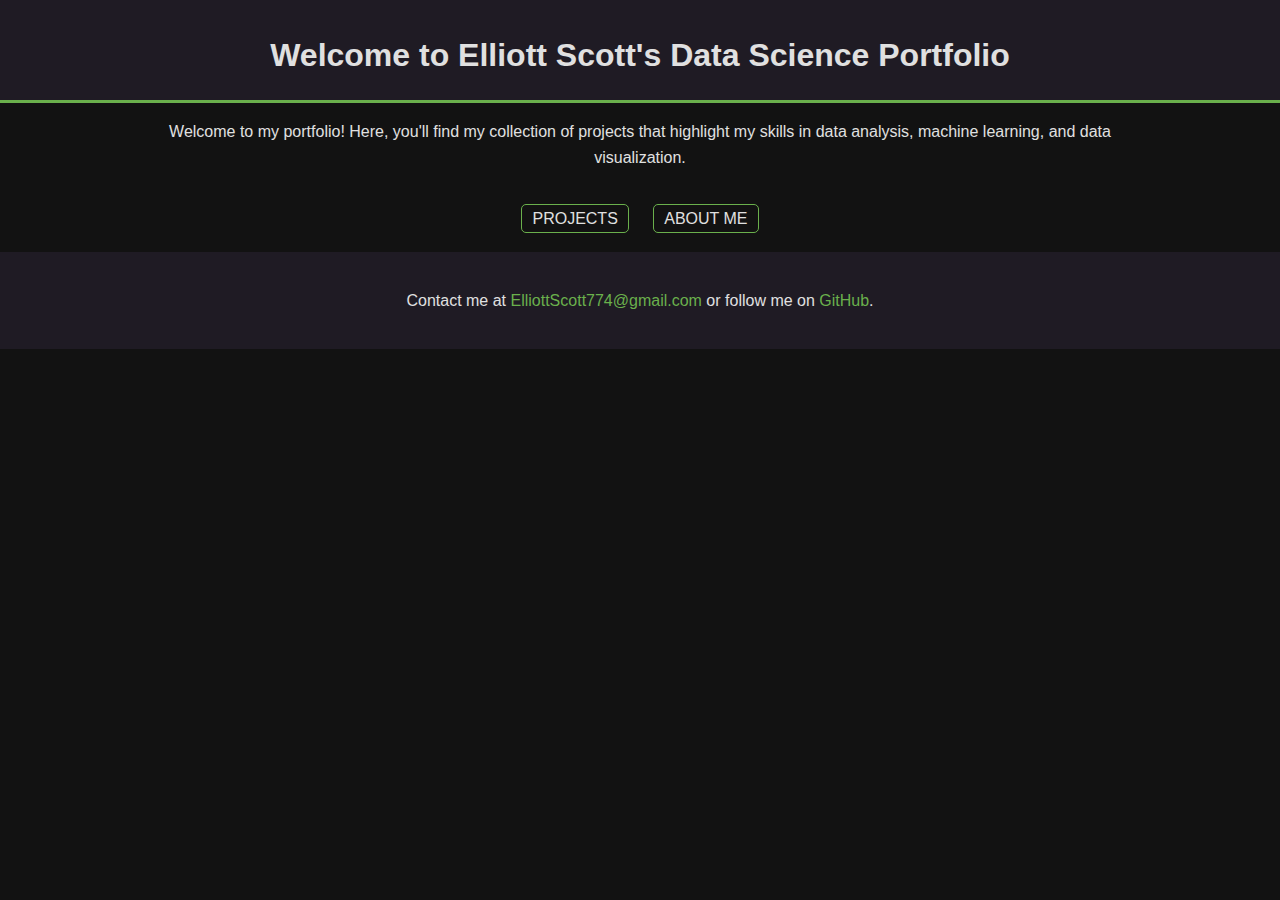
<file: index.html>
<!DOCTYPE html>
<html lang="en">
<head>
    <meta charset="UTF-8">
    <meta name="viewport" content="width=device-width, initial-scale=1.0">
    <title>My Data Science Portfolio</title>
    <style>
        body {
            background-color: #121212;
            color: #E0E0E0;
            font-family: 'Arial', sans-serif;
            margin: 0;
            padding: 0;
            line-height: 1.6;
            text-align: center;
        }
        .container {
            width: 80%;
            margin: auto;
            overflow: hidden;
            text-align: center;
        }
        header {
            background: #1F1B24;
            color: #E0E0E0;
            padding-top: 30px;
            min-height: 70px;
            border-bottom: #6AB04C 3px solid;
        }
        header h1 {
            margin: 0;
        }
        nav {
            margin: 20px 0;
        }
        nav ul {
            padding: 0;
            list-style: none;
        }
        nav li {
            display: inline;
        }
        nav a {
            color: #E0E0E0;
            font-size: 16px;
            text-decoration: none;
            text-transform: uppercase;
            margin: 0 10px;
            border: 1px solid #6AB04C;
            padding: 5px 10px;
            border-radius: 5px;
        }
        footer {
            padding: 20px;
            margin-top: 20px;
            color: #E0E0E0;
            background-color: #1F1B24;
        }
        footer a {
            color: #6AB04C;
            text-decoration: none;
        }
        footer a:hover {
            text-decoration: underline;
        }
    </style>
</head>
<body>
    <header>
        <div class="container">
            <h1>Welcome to Elliott Scott's Data Science Portfolio</h1>
        </div>
    </header>
    <div class="container">
        <p>Welcome to my portfolio! Here, you'll find my collection of projects that highlight my skills in data analysis, machine learning, and data visualization.</p>
    </div>
    <nav>
        <ul>
            <li><a href="projects.html">Projects</a></li>
            <li><a href="about.html">About Me</a></li>
        </ul>
    </nav>
    <footer>
        <p>Contact me at <a href="mailto:ElliottScott774@gmail.com">ElliottScott774@gmail.com</a> or follow me on <a href="https://github.com/elliottscott774" target="_blank">GitHub</a>.</p>
    </footer>
</body>
</html>
</file>
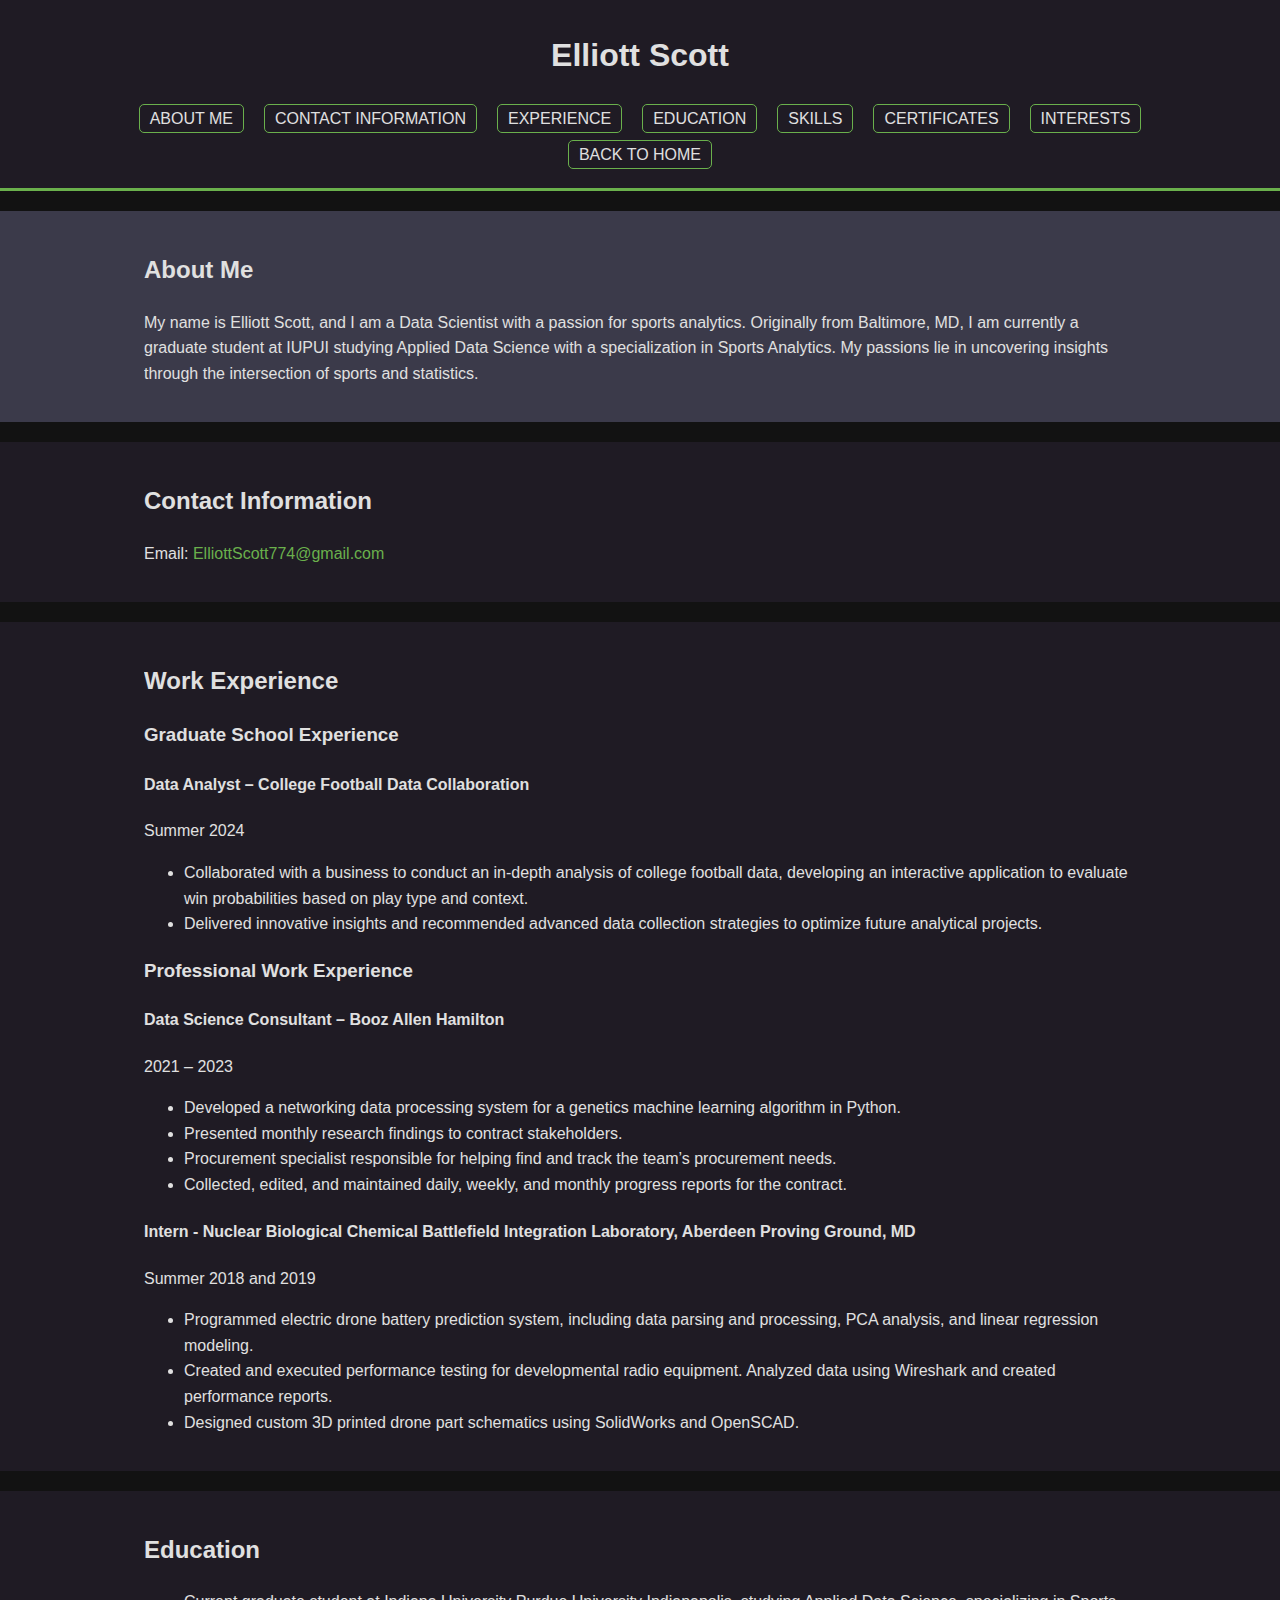
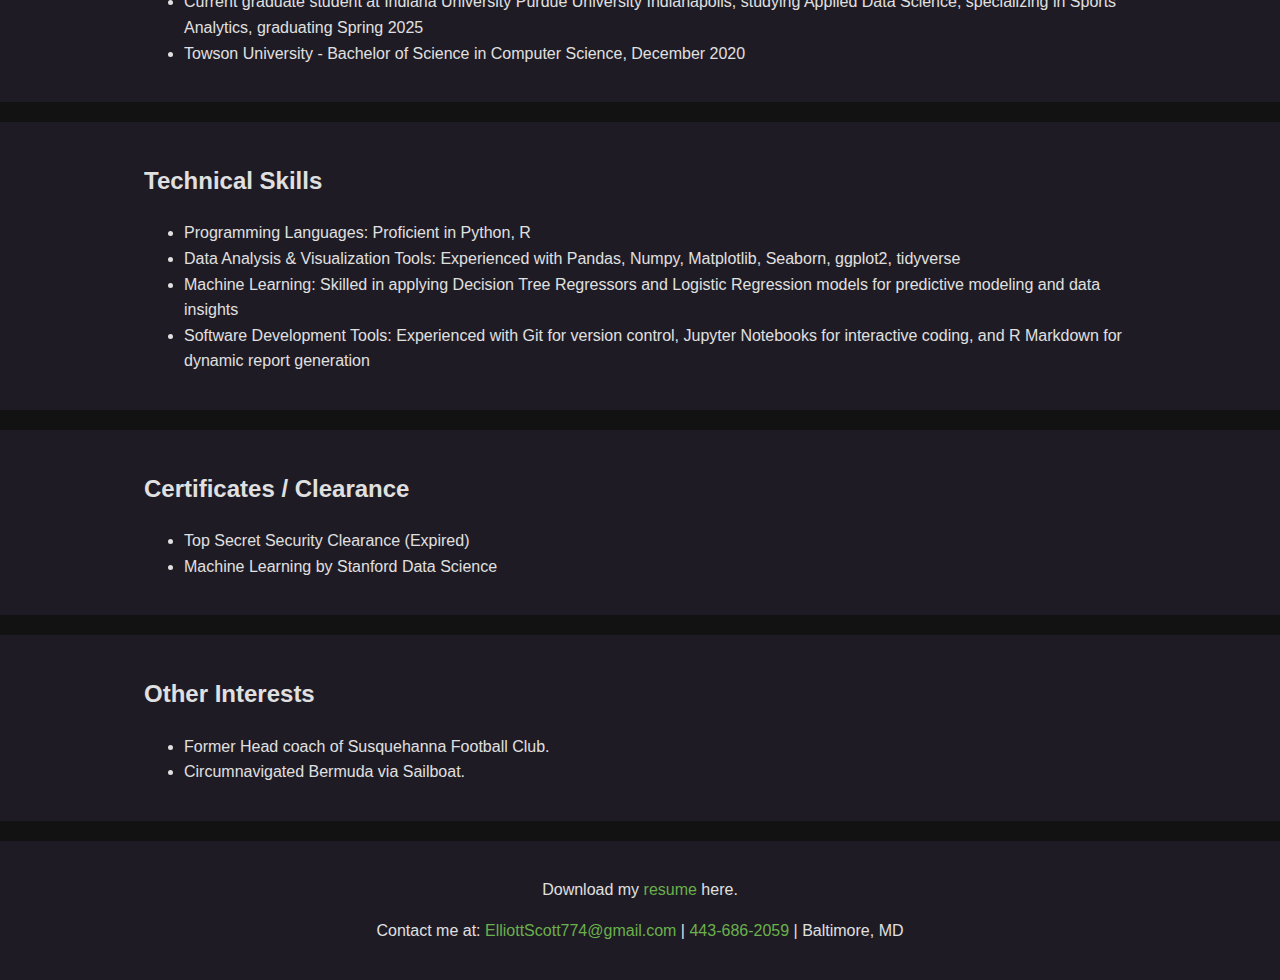
<file: about.html>
<!DOCTYPE html>
<html lang="en">
<head>
    <meta charset="UTF-8">
    <meta name="viewport" content="width=device-width, initial-scale=1.0">
    <title>About Me</title>
    <style>
        body {
            background-color: #121212;
            color: #E0E0E0;
            font-family: 'Arial', sans-serif;
            margin: 0;
            padding: 0;
            line-height: 1.6;
        }
        .container {
            width: 80%;
            margin: auto;
            overflow: hidden;
        }
        header {
            background: #1F1B24;
            color: #E0E0E0;
            padding-top: 30px;
            min-height: 70px;
            border-bottom: #6AB04C 3px solid;
        }
        header a {
            color: #E0E0E0;
            font-size: 16px;
            text-decoration: none;
            text-transform: uppercase;
            margin: 5px;
            border: 1px solid #6AB04C;
            padding: 5px 10px;
            border-radius: 5px;
        }
        header ul {
            padding: 0;
            list-style: none;
            display: flex;
            flex-wrap: wrap;
            justify-content: center;
        }
        header li {
            margin: 5px;
        }
        header #branding {
            text-align: center;
            margin-bottom: 20px;
        }
        header #branding h1 {
            margin: 0;
        }
        section {
            padding: 20px;
            background: #1F1B24;
            color: #E0E0E0;
            margin: 20px 0;
            text-align: left;
        }
        section#about {
            background: #3B3A4A;
        }
        a {
            color: #6AB04C;
            text-decoration: none;
        }
        a:hover {
            text-decoration: underline;
        }
        footer {
            padding: 20px;
            margin-top: 20px;
            color: #E0E0E0;
            background-color: #1F1B24;
            text-align: center;
        }
    </style>
</head>
<body>
    <header>
        <div class="container">
            <div id="branding">
                <h1>Elliott Scott</h1>
            </div>
            <nav>
                <ul>
                    <li><a href="#about">About Me</a></li>
                    <li><a href="#contact">Contact Information</a></li>
                    <li><a href="#experience">Experience</a></li>
                    <li><a href="#education">Education</a></li>
                    <li><a href="#skills">Skills</a></li>
                    <li><a href="#certificates">Certificates</a></li>
                    <li><a href="#interests">Interests</a></li>
                    <li><a href="index.html">Back to Home</a></li>
                </ul>
            </nav>
        </div>
    </header>

    <section id="about">
        <div class="container">
            <h2>About Me</h2>
            <p>My name is Elliott Scott, and I am a Data Scientist with a passion for sports analytics. Originally from Baltimore, MD, I am currently a graduate student at IUPUI studying Applied Data Science with a specialization in Sports Analytics. My passions lie in uncovering insights through the intersection of sports and statistics.</p>
        </div>
    </section>

    <section id="contact">
        <div class="container">
            <h2>Contact Information</h2>
            <p>Email: <a href="mailto:ElliottScott774@gmail.com">ElliottScott774@gmail.com</a></p>
        </div>
    </section>

    <section id="experience">
        <div class="container">
            <h2>Work Experience</h2>
            <h3>Graduate School Experience</h3>
            <h4>Data Analyst – College Football Data Collaboration</h4>
            <p>Summer 2024</p>
            <ul>
                <li>Collaborated with a business to conduct an in-depth analysis of college football data, developing an interactive application to evaluate win probabilities based on play type and context.</li>
                <li>Delivered innovative insights and recommended advanced data collection strategies to optimize future analytical projects.</li>
            </ul>
            <h3>Professional Work Experience</h3>
            <h4>Data Science Consultant – Booz Allen Hamilton</h4>
            <p>2021 – 2023</p>
            <ul>
                <li>Developed a networking data processing system for a genetics machine learning algorithm in Python.</li>
                <li>Presented monthly research findings to contract stakeholders.</li>
                <li>Procurement specialist responsible for helping find and track the team’s procurement needs.</li>
                <li>Collected, edited, and maintained daily, weekly, and monthly progress reports for the contract.</li>
            </ul>
            <h4>Intern - Nuclear Biological Chemical Battlefield Integration Laboratory, Aberdeen Proving Ground, MD</h4>
            <p>Summer 2018 and 2019</p>
            <ul>
                <li>Programmed electric drone battery prediction system, including data parsing and processing, PCA analysis, and linear regression modeling.</li>
                <li>Created and executed performance testing for developmental radio equipment. Analyzed data using Wireshark and created performance reports.</li>
                <li>Designed custom 3D printed drone part schematics using SolidWorks and OpenSCAD.</li>
            </ul>
        </div>
    </section>

    <section id="education">
        <div class="container">
            <h2>Education</h2>
            <ul>
                <li>Current graduate student at Indiana University Purdue University Indianapolis, studying Applied Data Science, specializing in Sports Analytics, graduating Spring 2025</li>
                <li>Towson University - Bachelor of Science in Computer Science, December 2020</li>
            </ul>
        </div>
    </section>

    <section id="skills">
        <div class="container">
            <h2>Technical Skills</h2>
            <ul>
                <li>Programming Languages: Proficient in Python, R</li>
                <li>Data Analysis & Visualization Tools: Experienced with Pandas, Numpy, Matplotlib, Seaborn, ggplot2, tidyverse</li>
                <li>Machine Learning: Skilled in applying Decision Tree Regressors and Logistic Regression models for predictive modeling and data insights</li>
                <li>Software Development Tools: Experienced with Git for version control, Jupyter Notebooks for interactive coding, and R Markdown for dynamic report generation</li>
            </ul>
        </div>
    </section>

    <section id="certificates">
        <div class="container">
            <h2>Certificates / Clearance</h2>
            <ul>
                <li>Top Secret Security Clearance (Expired)</li>
                <li>Machine Learning by Stanford Data Science</li>
            </ul>
        </div>
    </section>

    <section id="interests">
        <div class="container">
            <h2>Other Interests</h2>
            <ul>
                <li>Former Head coach of Susquehanna Football Club.</li>
                <li>Circumnavigated Bermuda via Sailboat.</li>
            </ul>
        </div>
    </section>

    <footer>
        <p>Download my <a href="Resume.pdf" target="_blank">resume</a> here.</p>
        <p>Contact me at: <a href="mailto:ElliottScott774@gmail.com">ElliottScott774@gmail.com</a> | <a href="tel:443-686-2059">443-686-2059</a> | Baltimore, MD</p>
    </footer>
</body>
</html>
</file>
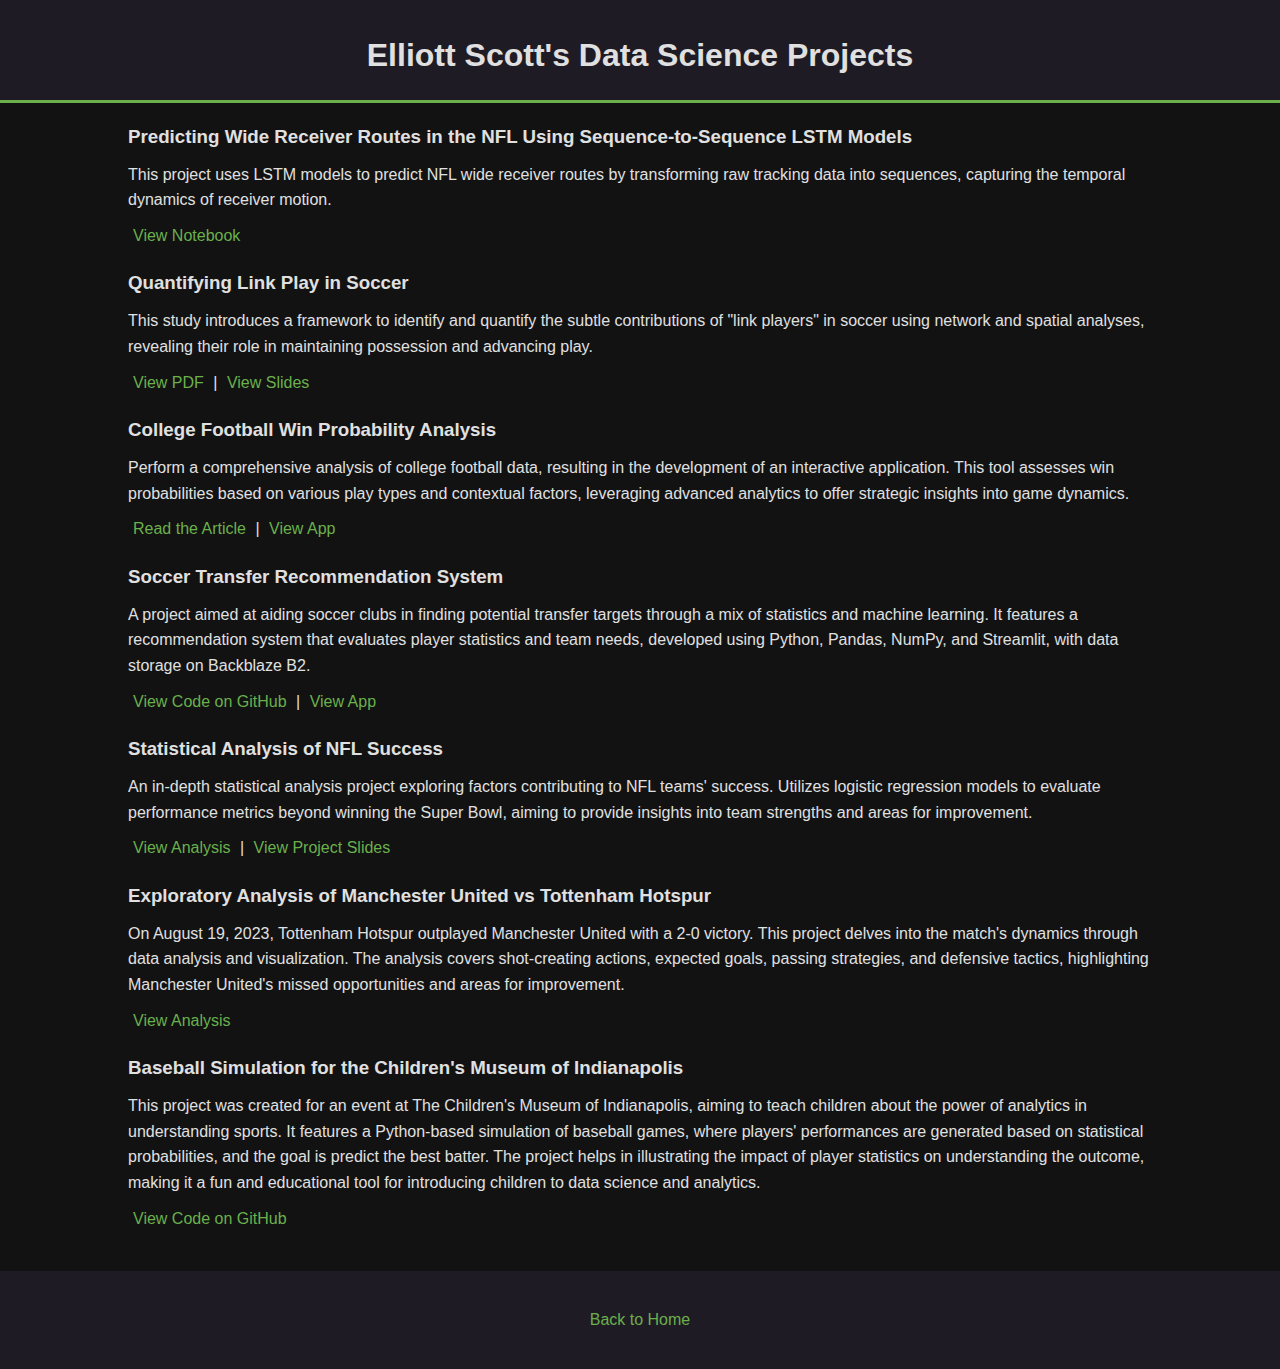
<file: projects.html>
<!DOCTYPE html>
<html lang="en">
<head>
    <meta charset="UTF-8">
    <meta name="viewport" content="width=device-width, initial-scale=1.0">
    <meta http-equiv='cache-control' content='no-cache'>
    <meta http-equiv='expires' content='0'>
    <meta http-equiv='pragma' content='no-cache'>
    <title>My Projects</title>
    <style>
        body {
            background-color: #121212;
            color: #E0E0E0;
            font-family: 'Arial', sans-serif;
            margin: 0;
            padding: 0;
            line-height: 1.6;
        }
        .container {
            width: 80%;
            margin: auto;
            overflow: hidden;
        }
        header {
            background: #1F1B24;
            color: #E0E0E0;
            padding-top: 30px;
            min-height: 70px;
            border-bottom: #6AB04C 3px solid;
            text-align: center;
        }
        header h1 {
            margin: 0;
        }
        ul {
            list-style-type: none;
            padding: 0;
        }
        ul li {
            margin-bottom: 20px;
            text-align: left;
        }
        ul li h3 {
            margin-bottom: 5px;
        }
        ul li p {
            margin: 10px 0;
        }
        a {
            color: #6AB04C;
            text-decoration: none;
            margin: 0 5px;
        }
        a:hover {
            text-decoration: underline;
        }
        footer {
            padding: 20px;
            margin-top: 20px;
            color: #E0E0E0;
            background-color: #1F1B24;
            text-align: center;
        }
    </style>
</head>
<body>
    <header>
        <div class="container">
            <h1>Elliott Scott's Data Science Projects</h1>
        </div>
    </header>
    <div class="container">
        <ul>
            <li>
                <h3>Predicting Wide Receiver Routes in the NFL Using Sequence-to-Sequence LSTM Models</h3>
                <p>This project uses LSTM models to predict NFL wide receiver routes by transforming raw tracking data into sequences, capturing the temporal dynamics of receiver motion.</p>
                <a href="https://www.kaggle.com/code/elliottscott774/predicting-wide-receiver-routes-in-the-nfl">View Notebook</a>
            </li>
            <li>
                <h3>Quantifying Link Play in Soccer</h3>
                <p>This study introduces a framework to identify and quantify the subtle contributions of "link players" in soccer using network and spatial analyses, revealing their role in maintaining possession and advancing play.</p>
                <a href="Quantifying Link Play in Soccer.pdf">View PDF</a> |
                <a href="Quantifying the Link Player in Soccer.pptx">View Slides</a>
            </li>
            <li>
                <h3>College Football Win Probability Analysis</h3>
                <p>Perform a comprehensive analysis of college football data, resulting in the development of an interactive application. This tool assesses win probabilities based on various play types and contextual factors, leveraging advanced analytics to offer strategic insights into game dynamics.</p>
                <a href="https://blogs.iu.edu/iuindysii/2024/08/12/estimating-win-probabilities-of-division-i-fbs-football-plays/#more-2611">Read the Article</a> |
                <a href="https://elliottscott774.shinyapps.io/College_Football_Predicted_Win_Percentages_By_Play_Type/">View App</a>
            </li>
            <li>
                <h3>Soccer Transfer Recommendation System</h3>
                <p>A project aimed at aiding soccer clubs in finding potential transfer targets through a mix of statistics and machine learning. It features a recommendation system that evaluates player statistics and team needs, developed using Python, Pandas, NumPy, and Streamlit, with data storage on Backblaze B2.</p>
                <a href="https://github.com/elliottscott774/ManchesterUtd-Potential-Transfer-Analysis">View Code on GitHub</a> |
                <a href="https://transfer-recommendation-system.streamlit.app/">View App</a>    
            </li>
            <li>
                <h3>Statistical Analysis of NFL Success</h3>
                <p>An in-depth statistical analysis project exploring factors contributing to NFL teams' success. Utilizes logistic regression models to evaluate performance metrics beyond winning the Super Bowl, aiming to provide insights into team strengths and areas for improvement.</p>
                <a href="https://rpubs.com/elliottscott774/nfl_success_model">View Analysis</a> |
                <a href="Modelling Success in the NFL.pdf">View Project Slides</a>
            </li>
            <li>
                <h3>Exploratory Analysis of Manchester United vs Tottenham Hotspur</h3>
                <p>On August 19, 2023, Tottenham Hotspur outplayed Manchester United with a 2-0 victory. This project delves into the match's dynamics through data analysis and visualization. The analysis covers shot-creating actions, expected goals, passing strategies, and defensive tactics, highlighting Manchester United's missed opportunities and areas for improvement.</p>
                <a href="https://rpubs.com/elliottscott774/fba-man-tot-23">View Analysis</a>
            </li>
            <li>
                <h3>Baseball Simulation for the Children's Museum of Indianapolis</h3>
                <p>This project was created for an event at The Children's Museum of Indianapolis, aiming to teach children about the power of analytics in understanding sports. It features a Python-based simulation of baseball games, where players' performances are generated based on statistical probabilities, and the goal is predict the best batter. The project helps in illustrating the impact of player statistics on understanding the outcome, making it a fun and educational tool for introducing children to data science and analytics.</p>
                <a href="https://github.com/elliottscott774/baseball-simulation">View Code on GitHub</a>
            </li>
        </ul>
    </div>
    <footer>
        <p><a href="index.html">Back to Home</a></p>
    </footer>
</body>
</html>
</file>
